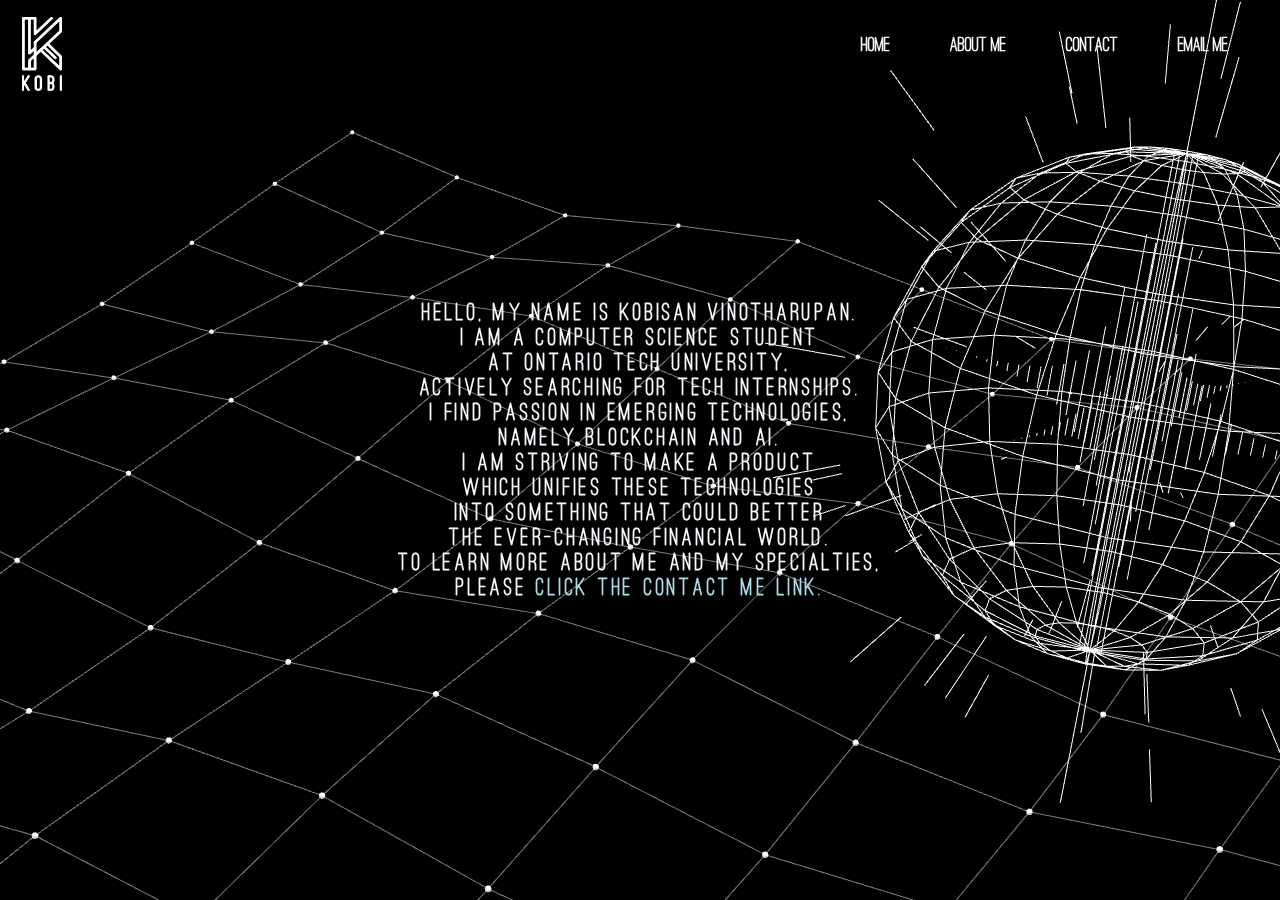
<file: aboutme.html>
<!DOCTYPE html>
<html lang="en">

<head>
    <link rel="icon" href="logo_2.png" style="max-width: 100%; height: auto;">
    <meta name="viewport" content="width=device-width, initial-scale=1" />
    <meta name="theme-color" content="#000000" />
    <meta name="description" content="Into the World of Me" />
    <title>Into the World of Me</title>
    <link rel ="stylesheet" href="./style.css">
    <script src = "cdnjs.cloudflare.com_ajax_libs_three.js_r134_three.min.js"></script>
    <script src = "cdn.jsdelivr.net_npm_vanta@latest_dist_vanta.globe.min.js"></script>
</head>

<body>
<header>
    <div class="logo">
        <img src="logo.png" alt="logo">
    </div>
    <nav>
        <ul>
            <li><a class="home-link" href="index.html">Home</a></li>
            <li><a class="about-link" href="aboutme.html">About Me</a></li>
            <li><a class="contact-link" href="contact.html">Contact</a></li>
            <li><a class="email-link" href="email.html">Email Me</a></li>
        </ul>
    </nav>
</header>

<div id="vanta-bg"></div>

<div class="typewriter custom-text">
    <p>Hello, my name is Kobisan Vinotharupan.</p>
    <p>I am a computer science student</p>
    <p>at Ontario Tech University,</p>
    <p>actively searching for tech internships.</p>
    <p>I find passion in emerging technologies,</p>
    <p>namely blockchain and AI.</p>
    <p>I am striving to make a product</p>
    <p>which unifies these technologies</p>
    <p>into something that could better</p>
    <p>the ever-changing financial world.</p>
    <p>To learn more about me and my specialties,</p>
    <p>please <a href="contact.html" style = "color: lightblue">click the Contact Me link.</a></p>
</div>

<div id="root"></div>

<script>
    // Initialize Vanta.GLOBE background animation
    VANTA.GLOBE({
        el: "#vanta-bg",
        mouseControls: true,
        touchControls: true,
        gyroControls: false,
        minHeight: window.innerHeight,
        minWidth: window.innerWidth,
        scale: 1.00,
        scaleMobile: 1.00,
        color: 0xffffff,
        backgroundColor: 0x0
    });
</script>

</body>

</html>
</file>
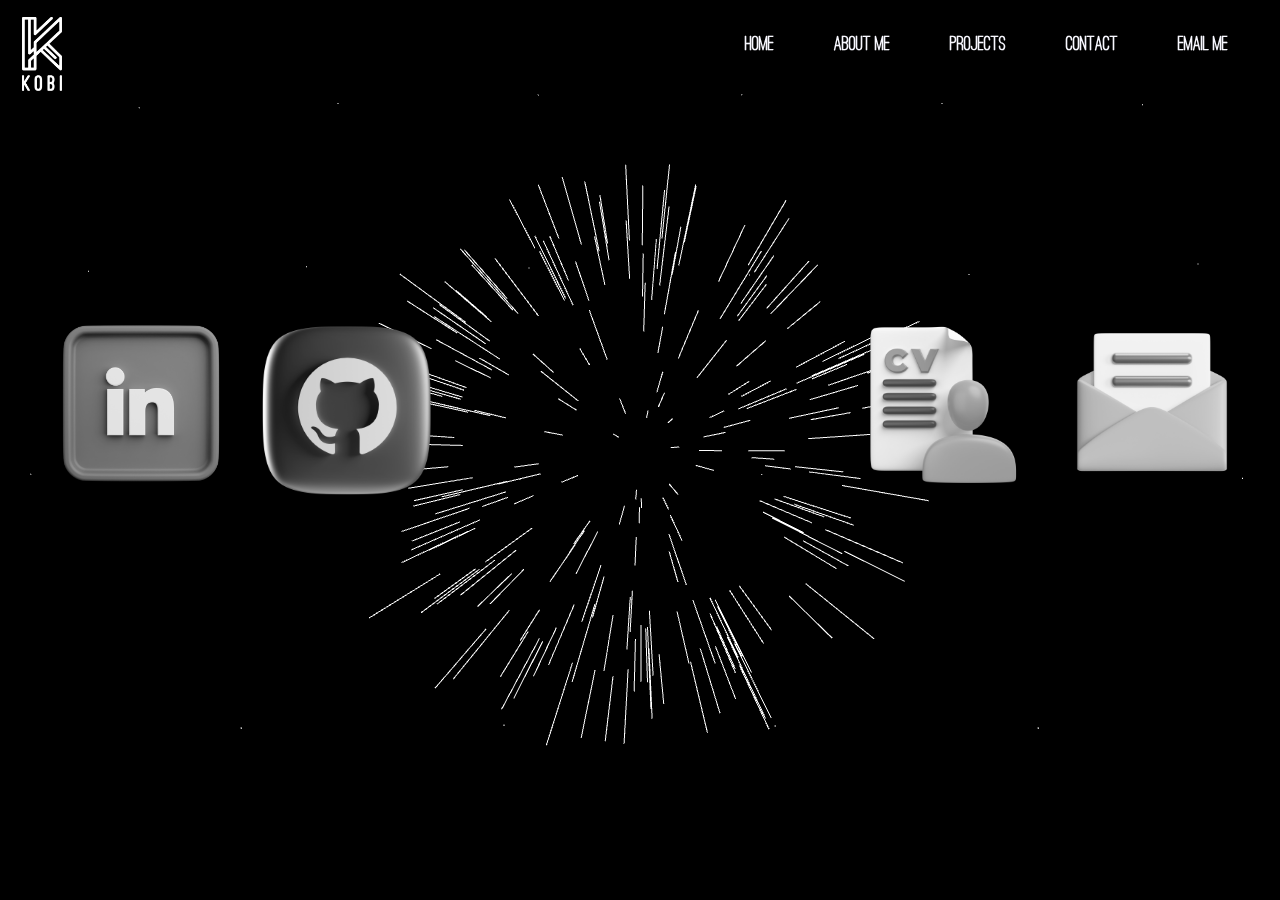
<file: contact.html>
<!DOCTYPE html>
<html lang="en">

<head>
  <link rel="icon" href="logo_2.png" style="max-width: 100%; height: auto;">
  <meta name="viewport" content="width=device-width, initial-scale=1" />
  <meta name="theme-color" content="#000000" />
  <meta name="description" content="Contact Me!" />
  <title>Contact Me!</title>
  <link rel ="stylesheet" href="./style.css">
  <script src = "cdnjs.cloudflare.com_ajax_libs_three.js_r134_three.min.js"></script>
  <script src = "cdn.jsdelivr.net_npm_vanta@latest_dist_vanta.dots.min.js"></script>
</head>

<body>
<header>
  <div class="logo">
    <img src="logo.png" alt="logo">
  </div>
  <nav>
    <ul>
      <li><a class="home-link" href="index.html">Home</a></li>
      <li><a class="about-link" href="aboutme.html">About Me</a></li>
      <li><a class="project-link" href="projects.html">Projects</a></li>
      <li><a class="contact-link" href="contact.html">Contact</a></li>
      <li><a class="email-link" href="email.html">Email Me</a></li>
    </ul>
  </nav>
</header>

<div id="vanta-bg"></div>
<div id="root"></div>

<script>
  // Initialize Vanta.DOTS background animation
  VANTA.DOTS({
    el: "#vanta-bg",
    mouseControls: true,
    touchControls: true,
    gyroControls: false,
    minHeight: window.innerHeight,
    minWidth: window.innerWidth,
    scale: 1.00,
    scaleMobile: 1.00,
    color: 0xffffff,
    color2: 0xffffff,
    backgroundColor: 0x0,
    size: 1.00,
    spacing: 100.00
  });
</script>

<!-- Linkedin image link -->
<a href="https://www.linkedin.com/in/kobisan-vinotharupan-a02015230/" target="_blank" class="linkedin-image float-linkedin">
  <img src="linkedin (1).png" alt="Linkedin Image">
</a>

<!-- Github image link -->
<a href="https://github.com/kobisanv" target="_blank" class="github-image float-github">
  <img src="github (1).png" alt="Github Image">
</a>

<!-- Resume image link -->
<a href="https://drive.google.com/file/d/1VgMqGhBCWbOs6-NMolnn_-2DS6lhGMqA/view?usp=sharing" target="_blank" class="resume-image float-cv">
  <img src="cv (1).png" alt="Resume Image">
</a>

<!-- Email image link -->
<a href="email.html" class="email-image float-email">
  <img src="email (1).png" alt="Email Icon">
</a>

</body>

</html>
</file>
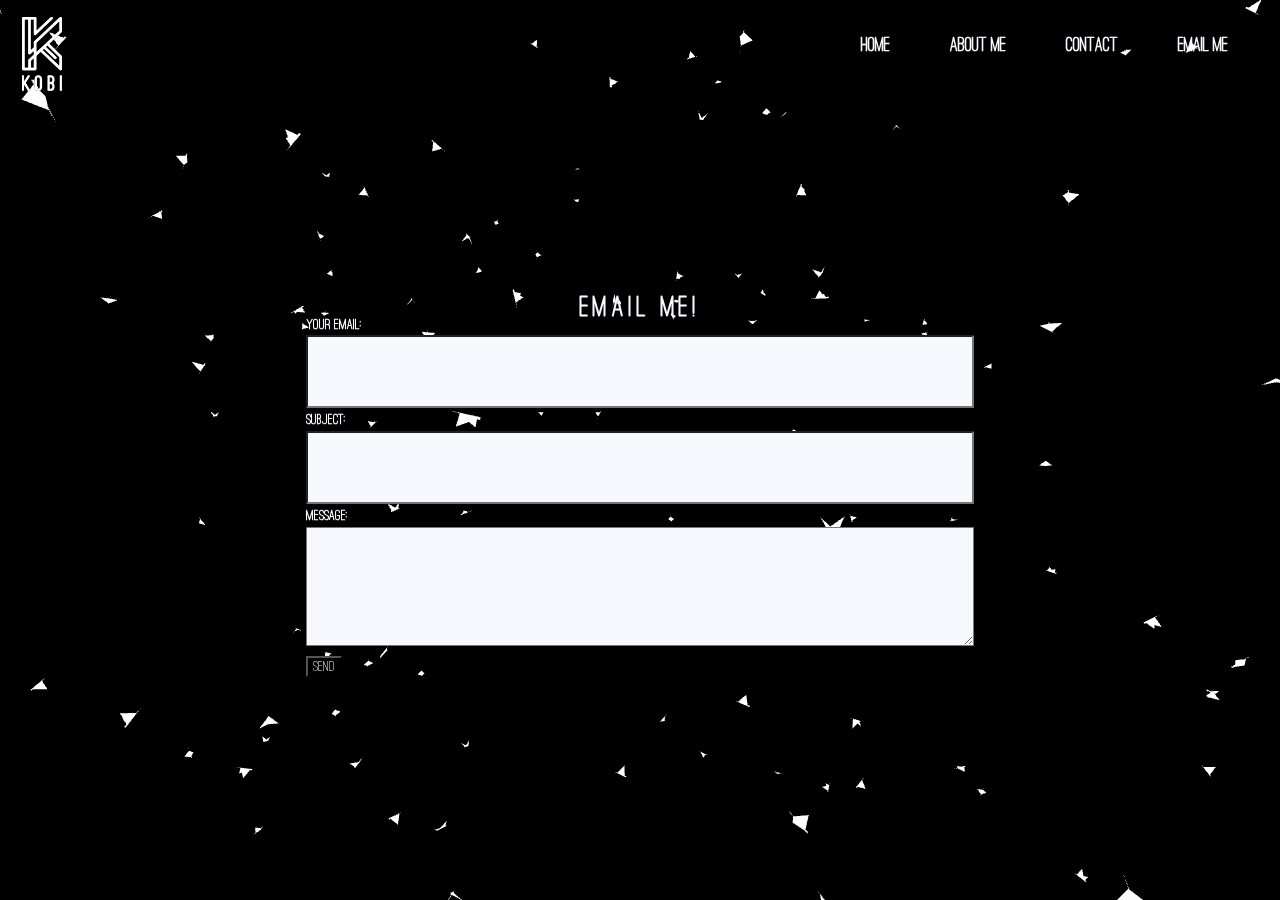
<file: email.html>
<!DOCTYPE html>
<html lang="en">

<head>
    <link rel="icon" href="logo_2.png" style="max-width: 100%; height: auto;">
    <meta name="viewport" content="width=device-width, initial-scale=1" />
    <meta name="theme-color" content="#000000" />
    <meta name="description" content="Contact Me!" />
    <title>Contact Me!</title>
    <link rel ="stylesheet" href="./style.css">
    <script src = "cdnjs.cloudflare.com_ajax_libs_three.js_r134_three.min.js"></script>
    <script src = "cdn.jsdelivr.net_npm_vanta@latest_dist_vanta.birds.min.js"></script>
    <script src = "https://code.jquery.com/jquery-3.6.0.min.js"></script>
</head>

<body>
<header>
    <div class="logo">
        <img src="logo.png" alt="logo">
    </div>
    <nav>
        <ul>
            <li><a class="home-link" href="index.html">Home</a></li>
            <li><a class="about-link" href="aboutme.html">About Me</a></li>
            <li><a class="contact-link" href="contact.html">Contact</a></li>
            <li><a class="email-link" href="email.html">Email Me</a></li>
        </ul>
    </nav>
</header>
<div id="vanta-bg"></div>

<div class="container">
    <div class="form-container">
        <div class = "typewriter custom-text">
            <h2>Email Me!</h2>
        </div>
        <form id="contact-form" method="post" action="contact-form-handler.php">
            <label for="email">Your Email:</label>
            <input type="email" id="email" name="email" required><br>

            <label for="subject">Subject:</label>
            <input type="text" id="subject" name="subject" required><br>

            <label for="message">Message:</label><br>
            <textarea id="message" name="message" rows="4" cols="30" required></textarea><br>

            <button type="submit">Send</button>
        </form>
    </div>
</div>

<div id="root"></div>

<script>
    // Initialize Vanta.BIRDS background animation
    VANTA.BIRDS({
        el: "#vanta-bg",
        mouseControls: true,
        touchControls: true,
        gyroControls: false,
        minHeight: 200.00,
        minWidth: 200.00,
        scale: 1.00,
        scaleMobile: 1.00,
        backgroundColor: 0x0,
        color1: 0xffffff,
        wingSpan: 20.00,
        speedLimit: 4.00,
        separation: 100.00,
        alignment: 1.00,
        cohesion: 100.00,
        quantity: 4.00
    });
</script>

</body>

</html>
</file>
<file: style.css>
/* Reset default styles for all elements */
* {
    margin: 0;
    padding: 0;
    box-sizing: border-box;
    text-decoration: none;
    background: transparent;
}

/* Styling for the body element */
body {
    background: black; /* Set background color to black */
    color: ghostwhite; /* Set text color to white */
    overflow: hidden; /* Hide overflowing content */
    overflow-y: scroll; /* Enable vertical scrolling if content overflows */
    font-family: 'Ostrich Sans', sans-serif; /* Set custom font family */
    display: flex;
    justify-content: center;
    align-items: center;
}

/* Additional styling for the body element */
body {
    display: flex; /* Use flexbox for layout */
    flex-direction: column; /* Arrange child elements in a column */
    justify-content: center; /* Center content vertically */
    align-items: center; /* Center content horizontally */
    height: 100vh; /* Set body height to 100% of viewport height */
    margin: 0; /* Remove margins */
    background: black; /* Set background color to black */
    color: ghostwhite; /* Set text color to white */
    overflow: hidden; /* Hide overflowing content */
    font-family: 'Ostrich Sans', sans-serif; /* Set font family */
}

/* Define a custom font face for 'Ostrich Sans' */
@font-face {
    font-family: 'Ostrich Sans'; /* Define font family name */
    src: url('ostrich-rounded.ttf') format('truetype'); /* Specify font file and format */
}

/* Styling for the header element */
header {
    background: rgba(0, 0, 0, 0); /* Set background color with alpha transparency */
    color: ghostwhite; /* Set text color to white */
    padding: 10px 22px; /* Set padding for the header */
    margin: 0; /* Remove margins */
    position: fixed; /* Fix the header position */
    width: 100%; /* Set header width to 100% */
    top: 0; /* Place the header at the top */
    display: flex; /* Use flexbox for layout */
    justify-content: space-between; /* Space items evenly in the header */
    align-items: center; /* Center items vertically in the header */
}

/* Styling for the logo within the header */
.logo {
    margin-top: 0.55%;
    margin-right: 1.95%; /* Set right margin for the logo so logo doesn't sit at left edge */
}

.logo img {
    max-width: 40px; /* 40 percent of actual height */
    height: auto; /* Also 40 percent of actual width */
}

/* Remove default list styles and alignment */
nav ul {
    list-style: none; /* Remove default list styles (bullet points, etc.) */
    text-align: center; /* Center the text within the <nav> element */
    margin-bottom: 2.8%; /* Remove any default margin */
    padding: 0; /* Remove any default padding */
    display: flex; /* Use flexbox for layout */
}

/* Styling for list items in the navigation menu */
nav ul li {
    margin: 0 30px; /* Set margins for list items */
}

/* Styling for links in the navigation menu */
nav ul li a {
    text-decoration: none; /* Remove underline from links */
    color: ghostwhite; /* Set link text color to white */
    font-family: 'Ostrich Sans', sans-serif; /* Set font family for links */
    font-weight: bold; /* Set font weight to bold */
    font-size: 20px; /* Set font size */
    transition: 0.7s ease; /* Apply smooth transition effect */
}

/* Styling for link hover effect */
.home-link:hover {
    color: ghostwhite; /* Change link text color on hover */
    transition: 0.7s; /* Apply smooth transition effect */
    font-weight: bolder; /* Set bolder font weight on hover */
    font-size: 30px; /* Increase font size on hover */
}

.about-link:hover {
    color: ghostwhite; /* Change link text color on hover */
    transition: 0.7s; /* Apply smooth transition effect */
    font-weight: bolder; /* Set bolder font weight on hover */
    font-size: 30px; /* Increase font size on hover */
}

.project-link:hover {
    color: ghostwhite; /* Change link text color on hover */
    transition: 0.7s; /* Apply smooth transition effect */
    font-weight: bolder; /* Set bolder font weight on hover */
    font-size: 30px; /* Increase font size on hover */
}

.contact-link:hover {
    color: ghostwhite; /* Change link text color on hover */
    transition: 0.7s; /* Apply smooth transition effect */
    font-weight: bolder; /* Set bolder font weight on hover */
    font-size: 30px; /* Increase font size on hover */
}

.email-link:hover {
    color: ghostwhite; /* Change link text color on hover */
    transition: 0.7s; /* Apply smooth transition effect */
    font-weight: bolder; /* Set bolder font weight on hover */
    font-size: 30px; /* Increase font size on hover */
}

/* Styling for an element with id 'vanta-bg' */
#vanta-bg {
    position: fixed; /* Fix the element position */
    top: 0; /* Place the element at the top */
    left: 0; /* Place the element at the left */
    width: 100vw; /* Set element width to 100% of viewport width */
    height: 100vh; /* Set element height to 100% of viewport height */
    z-index: -1; /* Set a lower z-index value for the background */
    background-size: cover; /* Set initial background size */
    background-position: center center; /* Set initial background position to center */

    /* Add vendor prefixes for better browser compatibility */
    -webkit-background-size: cover;
    -moz-background-size: cover;
    -o-background-size: cover;
}

/* Adjust background size for different zoom levels */
@media screen and (min-resolution: 1.10dppx) {
    #vanta-bg {
        background-size: 110%; /* Increase background size for higher zoom levels */
        background-position: center center; /* Set initial background position to center */
    }
}

/* Adjust background size for different zoom levels */
@media screen and (min-resolution: 1.25dppx) {
    #vanta-bg {
        background-size: 125%; /* Increase background size for higher zoom levels */
        background-position: center center; /* Set initial background position to center */
    }
}

/* Adjust background size for different zoom levels */
@media screen and (min-resolution: 1.50dppx) {
    #vanta-bg {
        background-size: 150%; /* Increase background size for higher zoom levels */
        background-position: center center; /* Set initial background position to center */
    }
}

/* Adjust background size for different zoom levels */
@media screen and (min-resolution: 1.75dppx) {
    #vanta-bg {
        background-size: 175%; /* Increase background size for higher zoom levels */
        background-position: center center; /* Set initial background position to center */

    }
}

/* Adjust background size for different zoom levels */
@media screen and (min-resolution: 2dppx) {
    #vanta-bg {
        background-size: 200%; /* Increase background size for higher zoom levels */
        background-position: center center; /* Set initial background position to center */
    }
}

/* Typewriter effect animation for an h1 element within an element with class 'typewriter' */
.typewriter h1 {
    position: relative; /* Add a positioning context to the typewriter */
    overflow: hidden; /* Hide overflowing content */
    border-right: 2px solid ghostwhite; /* Create a typing cursor effect with a right border */
    white-space: nowrap; /* Prevent text from wrapping */
    margin: 0 auto; /* Center the element horizontally */
    font-size: 40px; /* Set font size to 30 pixels */
    letter-spacing: 0.15em; /* Set letter spacing */
    animation: typing 3s steps(40, end), blink-caret 1s step-end infinite; /* Apply typing animation */
    z-index: 1; /* Set a higher z-index value for the typewriter text */
}

.typewriter h2 {
    position: relative; /* Add a positioning context to the typewriter */
    overflow: hidden; /* Hide overflowing content */
    white-space: nowrap; /* Prevent text from wrapping */
    margin: 0 auto; /* Center the element horizontally */
    font-size: 30px; /* Set font size to 30 pixels */
    letter-spacing: 0.15em; /* Set letter spacing */
    animation: typing 5s steps(75, end); /* Apply typing animation */
    text-align: center; /* Set text alignment */
    z-index: 1; /* Set a higher z-index value for the typewriter text */
}

.typewriter p {
    overflow: hidden; /* Hide overflowing content */
    white-space: nowrap; /* Prevent text from wrapping */
    margin: 0 auto; /* Center the element horizontally */
    letter-spacing: 0.15em; /* Set letter spacing */
    animation: typing 3s steps(40, end); /* Apply typing animation */
    z-index: 1; /* Set a higher z-index value for the typewriter text */
    text-align: center; /* Set text alignment */ 
}

.custom-text p {
    font-size: 25px; /* Set font size to 30 pixels */
    font-weight: bolder; /* Set font weight to bolder */
    line-height: 1; /* Set line height for better readability */
}

/* Keyframe animation for typewriter effect */
@keyframes typing {
    from {
        width: 0; /* Start with 0 width */
    }

    to {
        width: 100%; /* End with 100% width */
    }
}

/* Keyframe animation for blinking caret in typewriter effect */
@keyframes blink-caret {
    from,
    to {
        border-color: transparent; /* Set caret color to transparent */
    }

    50% {
        border-color: ghostwhite; /* Set caret color to white at 50% of the animation */
    }
}

.linkedin-image img,
.github-image img,
.resume-image img,
.email-image img {
    max-width: 100%; /* Ensure the image takes the full width of its parent container */
    height: auto; /* Maintain aspect ratio */
    filter: grayscale(100%);
}

.linkedin-image {
    position: fixed; /* Fix the image positions */
    top: 31vh; /* Place the images vertically from the top */
    transform: translateY(-50%); /* Center the images vertically */
    width: 230px; /* Set the width of the images */
    height: auto; /* Maintain aspect ratio */
    z-index: 1; /* Set z-index higher than the background but lower than the navbar */
}

.github-image {
    position: fixed; /* Fix the image positions */
    top: 37vh; /* Place the images vertically from the top */
    transform: translateY(-50%); /* Center the images vertically */
    width: 154px; /* Set the width of the images */
    height: auto; /* Maintain aspect ratio */
    z-index: 1; /* Set z-index higher than the background but lower than the navbar */
}

.resume-image {
    position: fixed; /* Fix the image position */
    top: 37vh; /* Place the image at the top */
    transform: translateX(-50%); /* Move image to the left center of the top half */
    z-index: 1; /* Set z-index higher than the background and other elements */
    width: 140px; /* Set the width of the resume image */
    height: auto; /* Maintain aspect ratio */
}

.email-image {
    position: fixed; /* Fix the image positions */
    top: 37vh; /* Place the images at the bottom */
    transform: translateX(-50%); /* Move image to the left center of the bottom half */
    z-index: 1; /* Set z-index higher than the background and other elements */
    width: 140px; /* Set the width of the email icon */
    height: auto; /* Maintain aspect ratio */
}

/* Horizontal stacking of images with more spacing and even distribution */
.linkedin-image {
    left: 2%; /* Adjust the left position as needed for increased spacing */
    bottom: 1.76%; /* Adjust the bottom position as needed */
}

.github-image {
    left: 21.1%; /* Adjust the left position as needed for increased spacing */
    bottom: 1.76%; /* Adjust the bottom position as needed */
}

.resume-image {
    right: 21.1%; /* Adjust the left position as needed for increased spacing */
    bottom: 1.76%; /* Adjust the bottom position as needed */
}

.email-image {
    right: 4.5%; /* Adjust the left position as needed for increased spacing */
    bottom: 1.76%; /* Adjust the bottom position as needed */
}

/* Set initial zoom level for all images */
.linkedin-image img,
.github-image img,
.resume-image img,
.email-image img {
    transform: scale(1.2); /* Set initial scale to normal size */
    transition: transform 0.6s ease-in-out, filter 0.6s ease-in-out; /* Apply a smooth transition effect for zoom and color */
}

/* Zoom in effect on hover for LinkedIn image */
.linkedin-image:hover img {
    transform: scale(1.45); /* Scale the image to 1.4 times its original size on hover */
    filter: grayscale(0%);
}

/* Zoom in effect on hover for GitHub image */
.github-image:hover img {
    transform: scale(1.45); /* Scale the image to 1.4 times its original size on hover */
    filter: grayscale(0%);
}

/* Zoom in effect on hover for Resume image */
.resume-image:hover img {
    transform: scale(1.5); /* Scale the image to 1.4 times its original size on hover */
    filter: grayscale(0%);
}

/* Zoom in effect on hover for Email image */
.email-image:hover img {
    transform: scale(1.5); /* Scale the image to 1.4 times its original size on hover */
    filter: grayscale(0%);
}

@keyframes float-linkedin {
    0% {
        transform: translateY(0);
    }

    50% {
        transform: translateY(-40px);
    }

    100% {
        transform: translateY(0);
    }
}

/* Apply float-left animation with specified properties */
.float-linkedin {
    transform:  translateY(0); /* Initial position */
    animation: float-linkedin 4s ease infinite forwards; /* Animation name, duration, and timing function */
}

@keyframes float-github {
    0% {
        transform: translateY(0);
    }

    50% {
        transform: translateY(-40px);
    }

    100% {
        transform: translateY(0);
    }
}

/* Apply float-right animation with specified properties */
.float-github {
    transform:  translateY(0); /* Initial position */
    animation: float-github 4s ease 0.4s infinite forwards; /* Animation name, duration, and timing function */
}

@keyframes float-cv {
    0% {
        transform: translateY(0);
    }

    50% {
        transform: translateY(-40px);
    }

    100% {
        transform: translateY(0);
    }
}

/* Apply float-up animation with specified properties */
.float-cv {
    transform:  translateY(0); /* Initial position */
    animation: float-cv 4s ease 0.8s infinite forwards; /* Animation name, duration, and timing function */
}

@keyframes float-email {
    0% {
        transform: translateY(0);
    }

    50% {
        transform: translateY(-40px);
    }

    100% {
        transform: translateY(0);
    }
}

/* Apply float-down animation with specified properties */
.float-email {
    transform:  translateY(0); /* Initial position */
    animation: float-email 4s ease 1.2s infinite forwards; /* Animation name, duration, and timing function */
}

/* Container to center the form and set background */
.container {
    display: flex; /* Apply flexbox */
    justify-content: center; /* Center content horizontally */
    align-items: center; /* Center content vertically */
    height: 100vh; /* Set height to 100% of the viewport height */
    background: rgba(0, 0, 0, 0); /* Set a semi-transparent background */
}

/* Styling for the form container */
.form-container {
    background: rgba(255, 255, 255, 0.0); /* Set a transparent white background */
    padding: 2.34%; /* Add padding inside the form container */
    border-radius: 1.95%; /* Add rounded corners to the form container */
    box-shadow: 0 0 10px rgba(0, 0, 0, 0.0); /* Apply a box shadow with zero blur and transparent color */
    width: 80vw; /* Set the width of the form container to 80% of the viewport width */
    max-width: 70%; /* Set maximum width to prevent the form from becoming too wide on larger screens */
    margin-top: 7.29%; /* Add top margin to the form container */
}

/* Styling for form label */
.form-container label {
    margin: 0.78% 0; /* Add top and bottom margin to form labels */
    font-size: 15px; /* Set font size for form labels */
    font-family: 'Ostrich Sans', sans-serif; /* Set font family for form labels */
    font-weight: bold; /* Set font weight to bold for form labels */
}

/* Styling for form button */
.form-container button {
    margin: 0.5% 0; /* Add top and bottom margin to form button */
    font-size: 15px; /* Set font size for the form button */
    padding: 0.39% 0.78%; /* Add padding to the form button to make it bigger */
    font-family: 'Ostrich Sans', sans-serif; /* Set font family for the form button */
    font-weight: normal; /* Set font weight to normal for the form button */
    color: ghostwhite; /* Set text color of the form button */
    cursor: pointer; /* Change cursor to pointer on hover for the form button */
}

/* Styling for form inputs and textarea */
.form-container input,
.form-container textarea {
    margin: 0.78% 0; /* Add top and bottom margin to form inputs and textarea */
    width: 100%; /* Set the width of form inputs and textarea to 100% */
    padding: 4%; /* Add padding inside form inputs and textarea */
    border-radius: 0.39%; /* Add a slight border radius to form inputs and textarea */
    background: ghostwhite; /* Set background color for form inputs and textarea */
    font-size: 14px; /* Set font size for form inputs and textarea */
    font-family: 'Calibri', sans-serif; /* Set font family for form inputs and textarea */
    font-weight: normal; /* Set font weight to normal for form inputs and textarea */
}

/* General carousel container styling */
.carousel {
    display: flex;
    justify-content: center;
    align-items: center;
    flex-wrap: wrap;
    width: 100%;
    margin: 50px auto;
    padding: 20px 0;
}

/* Cards container */
.cards {
    display: flex;
    flex-wrap: wrap;
    justify-content: center;
    gap: 20px;
}

/* Individual card styling */
.card {
    width: 350px;
    height: 350px;
    background: none;
    color: ghostwhite;
    display: flex;
    flex-direction: column;
    align-items: center;
    justify-content: flex-end;
    font-size: 17px;
    text-align: center;
    border-radius: 10px;
    box-shadow: 5px 5px 10px rgba(0, 0, 0, 0.7), -5px -5px 10px rgba(255, 255, 255, 0.1);
    transition: transform 0.5s ease, box-shadow 0.5s ease, filter 0.5s ease; /* Smooth transitions */
    position: relative;
    overflow: hidden;
    filter: grayscale(100%); /* Black and white by default */
}

.card:hover {
    transform: scale(1.1); /* Zoom in */
    filter: grayscale(0%); /* Transition to color */
    box-shadow: 8px 8px 20px rgba(0, 0, 0, 0.8), -8px -8px 20px rgba(255, 255, 255, 0.2);
}

/* Card background images */
.jack-card, .chip-card, .rust-card, .ten-card {
    background-size: cover;
    background-position: center;
    background-repeat: no-repeat;
    width: 100%;
    height: 100%;
    position: absolute;
    top: 0;
    left: 0;
    z-index: -1;
    border-radius: 10px;
    cursor: pointer;
}

.jack-card {
    background-image: url('python.png');
}

.chip-card {
    background-image: url('cpp.png');
}

.rust-card {
    background-image: url('rust.png');
}

.ten-card {
    background-image: url('tensorflow.png');
}

/* Text container styling */
.text-container {
    width: 100%;
    padding: 15px;
    background: rgba(0, 0, 0, 0.7);
    border-radius: 0 0 10px 10px;
    position: absolute;
    bottom: 0;
    box-sizing: border-box;
    color: ghostwhite;
    font-size: 16px;
    line-height: 1.5;
    text-align: center;
    transition: transform 0.5s ease, background 0.5s ease; /* Smooth transitions for hover effects */
    z-index: 1;
}

.card:hover .text-container {
    background: rgba(0, 0, 0, 0.85);
    transform: translateY(10%); /* Moves the text down slightly */
}

/* Anchor links inside the cards */
.card a {
    color: ghostwhite;
    text-decoration: none;
    width: 100%;
    height: 100%;
    z-index: 1;
    display: flex;
    flex-direction: column;
    justify-content: flex-end;
}

/* Responsive design for smaller screens */
@media (max-width: 768px) {
    .card {
        width: 90%;
        height: 300px;
    }

    .text-container {
        font-size: 14px;
        padding: 10px;
    }
}

@media (max-width: 480px) {
    .card {
        height: 250px;
    }

    .text-container {
        font-size: 12px;
        padding: 8px;
    }
}
</file>
